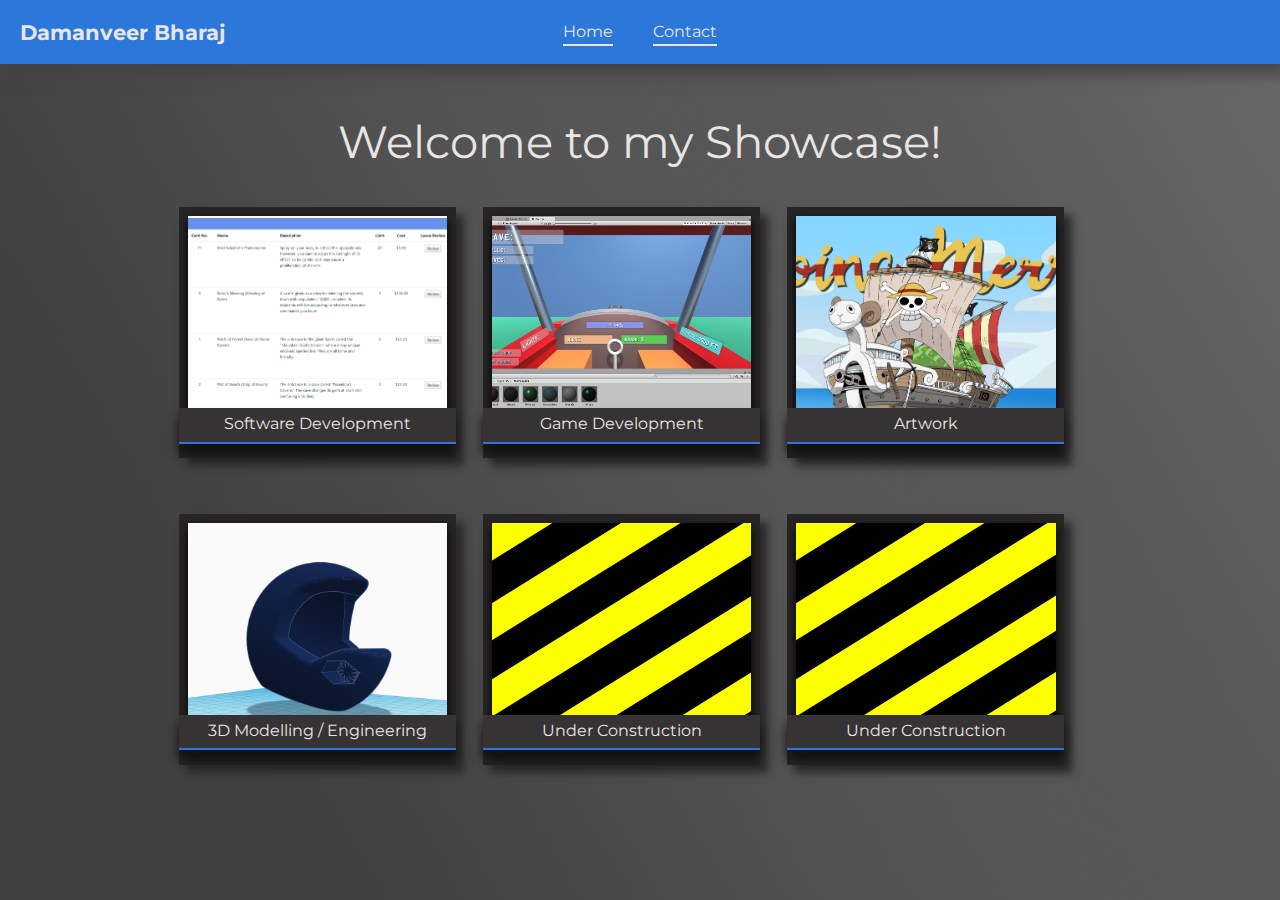
<file: index.html>
<!DOCTYPE html>
<html lang="en">
<head>
    <meta charset="UTF-8">
    <meta name="viewport" content="width=device-width, initial-scale=1.0">
    <link rel="stylesheet" href="css/mainNav.css">
    <link rel="stylesheet" href="css/main.css">
    <link href="https://fonts.googleapis.com/css2?family=Montserrat:wght@300&display=swap" rel="stylesheet">
    <title>My Showcase</title>
</head>
<body>
    <nav id="mainNav">
        <span><a href="index.html"><b>Damanveer Bharaj</b></a></span>
        <ul>
            <li><a href="index.html"> Home </a></li>
            <li><a href=""> Contact </a></li>
        </ul>
    </nav>
    <div class="welcome">
        <span>Welcome to my Showcase!</span>
    </div>
    <div id="showcases">
        <div id="item1" class="item">
            <div class="itemImage">
                <img src="/img/CardShop/Home Page.PNG" alt="My software development showcase">
            </div>
            <a href="" class="itemHeader">
                <span>Software Development</span>
            </a>
        </div>
        <div id="item2" class="item">
            <div class="itemImage">
                <img src="/img/game_development/header.PNG" alt="No item here yet">
            </div>
            <a href="" class="itemHeader">
                <span>Game Development</span>
            </a>
        </div>
        <div id="item3" class="item">
            <div class="itemImage">
                <img src="/img/Artwork/Going_Merry.jpg" alt="My artwork showcase">
            </div>
            <a href="artwork.html" class="itemHeader">
                <span>Artwork</span>
            </a>
        </div>
        <div id="item4" class="item">
            <div class="itemImage">
                <img src="/img/3D_Modelling/FAST_Helmet.PNG" alt="My 3d modelling showcase">
            </div>
            <a href="" class="itemHeader">
                <span>3D Modelling / Engineering</span>
            </a>
        </div>
        <div id="item4" class="item">
            <div class="itemImage">
                <img src="/img/construction/construction.jpg" alt="No item here yet">
            </div>
            <a href="" class="itemHeader">
                <span>Under Construction</span>
            </a>
        </div>
        <div id="item4" class="item">
            <div class="itemImage">
                <img src="/img/construction/construction.jpg" alt="No item here yet">
            </div>
            <a href="" class="itemHeader">
                <span>Under Construction</span>
            </a>
        </div>
    </div>    
</body>
</html>
</file>
<file: css/mainNav.css>
#mainNav {
    position: relative;
    background-color: var(--accent_primary);
    /*background: url(/img/background/bp_fade.jpg);*/
    overflow: hidden;
    width: 100%;
    margin: 0 0;
    padding: 0.5% 0;

    display: flex;
    flex-direction: row;
    justify-content: center;
    box-shadow: 0px 0px 15px 10px rgb(68, 68, 68);
}

#mainNav span a{
    text-decoration: none;
    position: absolute;
    left: 0;
    float: left;
    margin: 0 0 0 20px;
    top: 50%;
    transform: translateY(-50%);
    color: var(--light_primary);
    font-size: 1.3em;
}

#mainNav ul{
    list-style-type: none;
    display: flex;
    flex-direction: row;
    justify-content: flex-start;
}

#mainNav li a{
    text-decoration: none;
    margin-right: 40px;
    color: var(--light_primary);
    font-size: 1em;
    border-bottom: 2px solid var(--light_primary);
    padding-bottom: 3px;
}

#mainNav li a:hover{
    border-bottom: 4px solid var(--light_primary);
    padding-bottom: 5px;
}
</file>
<file: css/main.css>
html *{
    font-family: 'Montserrat', sans-serif;;
    --dark_primary: rgb(39, 37, 37);
    --dark_secondary: rgb(53, 51, 51);
    --light_primary: rgb(233, 229, 229);
    --accent_primary: rgb(44, 119, 218);
}

html, body{
    height: 100%
}

body{
    margin: 0;
    background: url(/img/background/Background2.jpg);
}

.welcome{
    position: relative;
    margin: 4% auto 3% auto;
    text-align: center;
    
}
.welcome span{
    position: relative;
    font-size: 2.8em;
    color: var(--light_primary);

    /*
    background: -webkit-linear-gradient(rgb(87,118,255),rgb(159,40,255));
    -webkit-background-clip: text;
    -webkit-text-fill-color: transparent;
    */
}

#showcases{
    position: relative;
    margin: 0 auto 0 auto; /*Centers horizontally*/
    /*background: rgba(0, 0, 0, 0.219); /*TODO DELETE**/
    height: 62%;
    width: 72%;

    display: grid;
    grid-auto-rows: 1fr;
    grid-template-columns: 30% 30% 30%;
    row-gap: 10%;
    column-gap: 3%;
}

.item{
    display: flex;
    flex-direction: column;
    align-items: center;

    background: var(--dark_primary);
    width: 100%;
    height: 100%;
    box-shadow: 8px 8px 8px rgb(43, 43, 43);
}

.itemImage{
    background-color: var(--accent_primary);
    min-height: 90%;
    width: 94%;
    padding: 0;
    margin-top: 3%;
    box-shadow: 0px 5px 10px rgb(0, 0, 0);
}

.itemImage img{
    max-width: 100%;
    min-height: 100%;
    height: auto;
    object-fit: cover;
}

.itemHeader{
    background-color: var(--dark_secondary);
    margin-top: -12%;
    min-width: 100%;
    min-height: 12%;
    box-shadow: 0px 10px 10px rgb(19, 19, 19);

    text-decoration: none;
    display: flex;
    align-items: center;
    justify-content: center;

    border-bottom: 2px solid var(--accent_primary);
    padding-bottom: 3px;
}

.itemHeader:hover{
    border-bottom: 4px solid var(--accent_primary);
    padding-bottom: 5px;
}

.itemHeader span{
    color: var(--light_primary);
}
</file>
